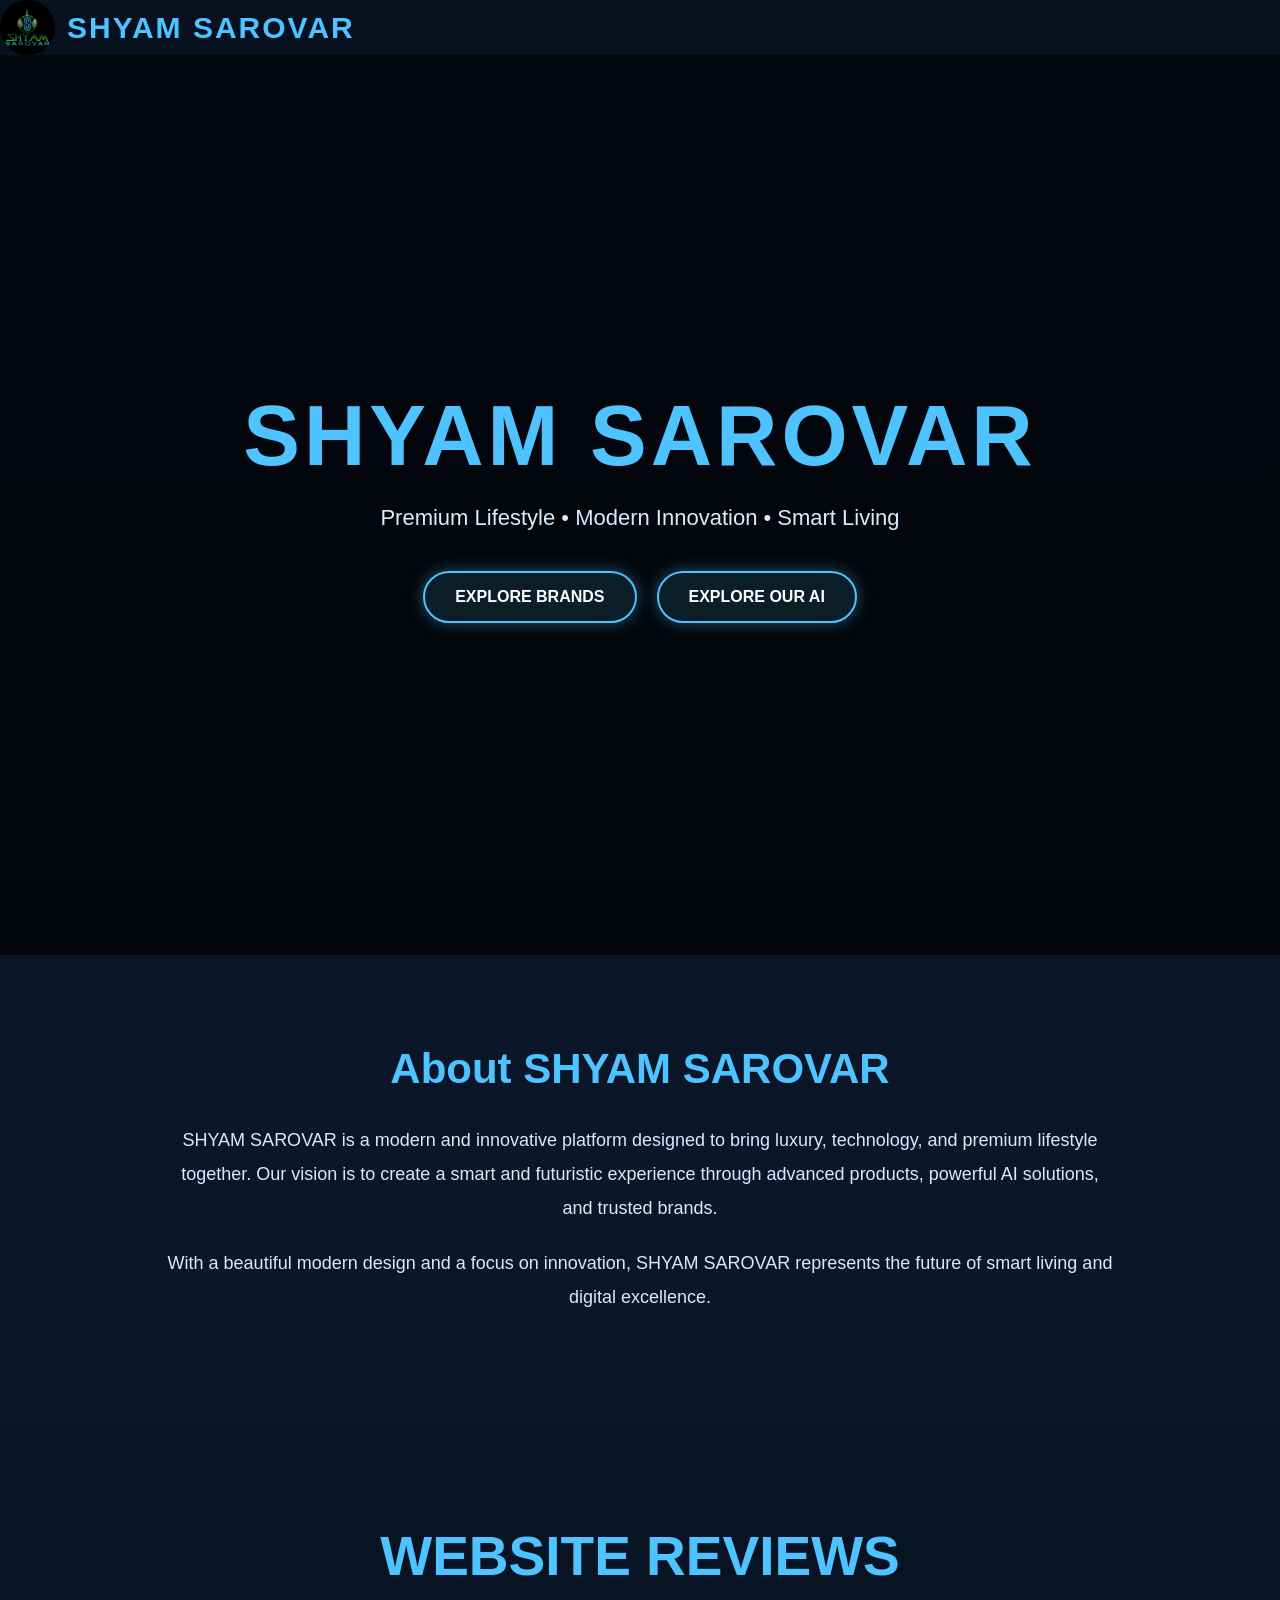
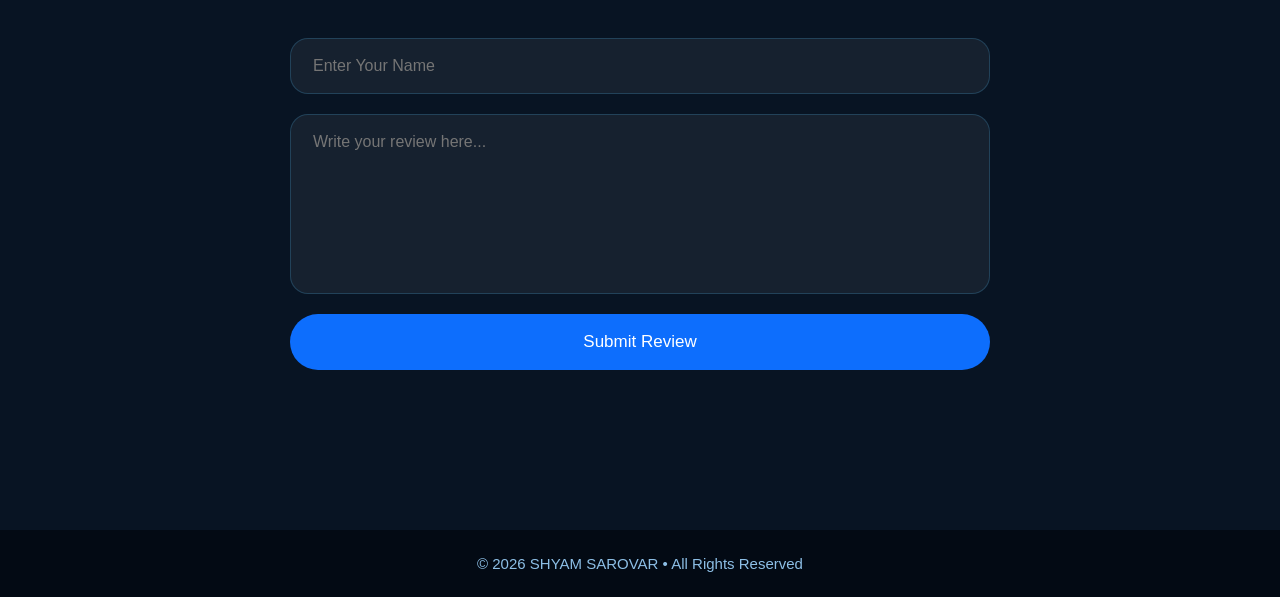
<file: index.html>
<!DOCTYPE html>
<html lang="en">
<head>
  <meta charset="UTF-8">
  <meta name="viewport" content="width=device-width, initial-scale=1.0">
  <title>SHYAM SAROVAR</title>

  <link rel="stylesheet" href="style.css">
</head>
<body>

  <header>

    <div class="logo">
      <img src="SS lolo.jpeg" alt="shyam Sarovar Logo">

      <span>
        SHYAM SAROVAR
      </span>
    </div>
  </header>

  <!-- HERO SECTION -->
  <section class="hero">

    <div class="overlay"></div>

    <div class="hero-content">

      <h1 id="title">SHYAM SAROVAR</h1>

      <p class="subtitle">
        Premium Lifestyle • Modern Innovation • Smart Living
      </p>

      <div class="buttons">

        <a href="brands.html" class="btn">
          EXPLORE BRANDS
        </a>


        <a href="https://cdn.botpress.cloud/webchat/v3.6/shareable.html?configUrl=https://files.bpcontent.cloud/2026/05/16/12/20260516123330-QTQ1DX1T.json&_gl=1*1pn63di*_gcl_aw*R0NMLjE3Nzg5MzQ2OTguQ2p3S0NBandxNkRRQmhCVkVpd0E0WkQ1WEV0bjJIbmZRQ0pDdFBtNjhrcGlqS256bWVXV1ZJTlB1d3JfTjVSaVUtbjhnZEhnZkUwaHhSb0MyS3dRQXZEX0J3RQ..*_gcl_au*NDE0NTMwODM1LjE3Nzg5MzQ2ODg.*_ga*MjY4NDg1NjU4LjE3Nzg5MzQ2OTA.*_ga_HKHSWES9V9*czE3Nzg5MzcwNTUkbzIkZzEkdDE3Nzg5Mzg5MzAkajIyJGwwJGgyNDYyODk2MjU." class="btn">
          EXPLORE OUR AI
        </a>

      </div>

    </div>

  </section>


  <!-- ABOUT SECTION -->
  <section class="about">

    <h2>About SHYAM SAROVAR</h2>

    <p>
      SHYAM SAROVAR is a modern and innovative platform designed
      to bring luxury, technology, and premium lifestyle together.
      Our vision is to create a smart and futuristic experience
      through advanced products, powerful AI solutions, and trusted brands.
    </p>

    <p>
      With a beautiful modern design and a focus on innovation,
      SHYAM SAROVAR represents the future of smart living and digital excellence.
    </p>

  </section>

  <section class="review-section">

    <h1>
        WEBSITE REVIEWS
    </h1>





    <!-- REVIEW FORM -->

    <div class="review-form">

        <input
        type="text"
        id="username"
        placeholder="Enter Your Name">



        <textarea
        id="reviewText"
        placeholder="Write your review here..."></textarea>



        <button onclick="addReview()">

            Submit Review

        </button>

    </div>





    <!-- REVIEW DISPLAY -->

    <div class="reviews-container">

    </div>

</section>



  <!-- FOOTER -->
  <footer>
    © 2026 SHYAM SAROVAR • All Rights Reserved
  </footer>


  <script src="script.js"></script>

</body>
</html>
</file>
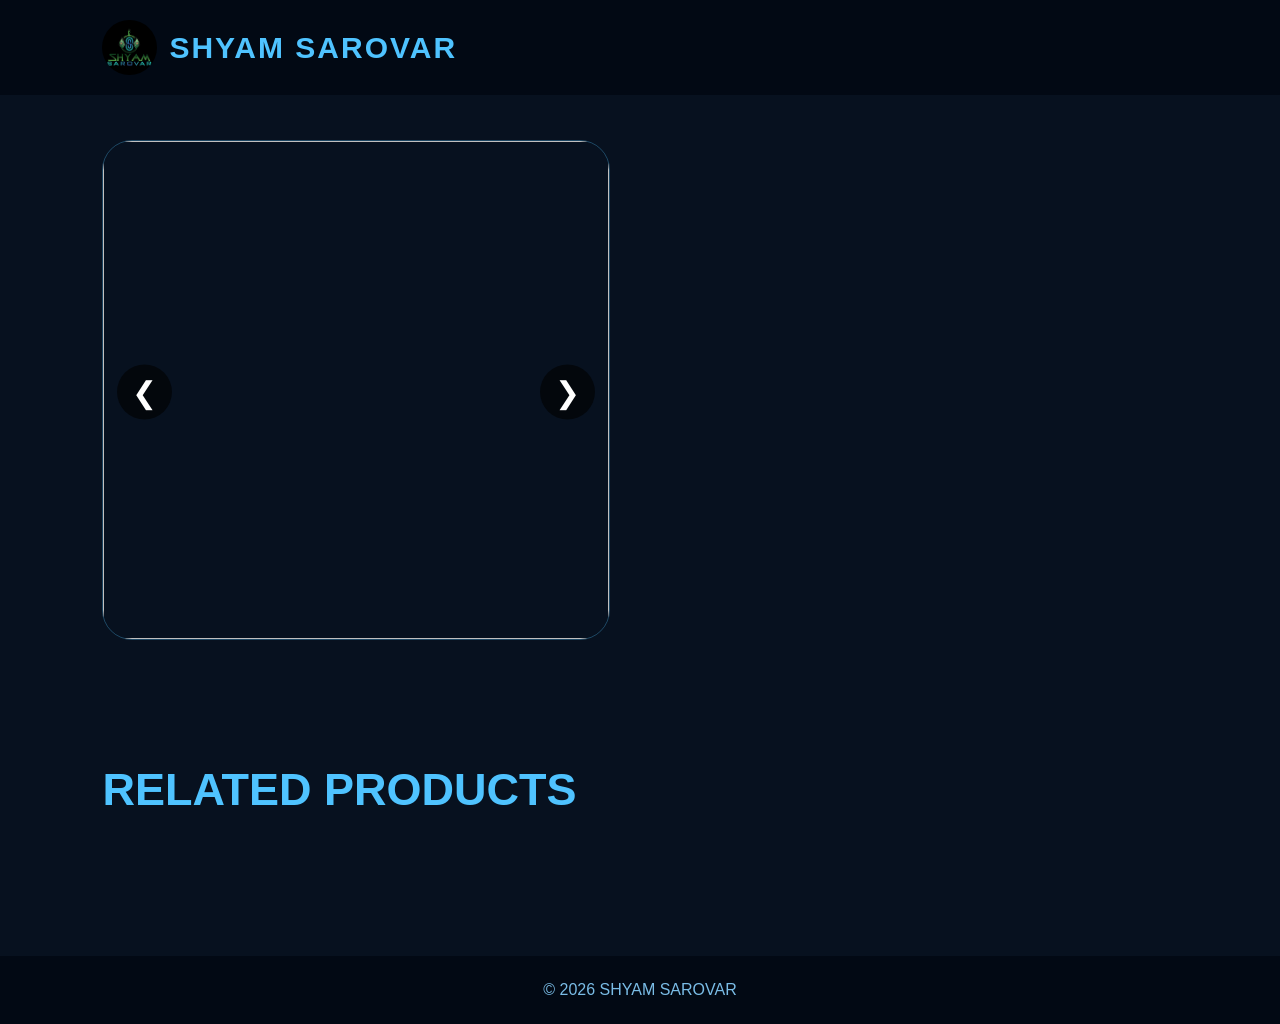
<file: product-details.html>
<!DOCTYPE html>
<html lang="en">

<head>

    <meta charset="UTF-8">

    <meta name="viewport"
    content="width=device-width, initial-scale=1.0">

    <title>Product Details</title>

    <link rel="stylesheet"
    href="product-details.css">

</head>

<body>




    <!-- NAVBAR -->
 <header>

    <div class="logo">
      <img src="SS lolo.jpeg" alt="shyam Sarovar Logo">

      <span>
        SHYAM SAROVAR
      </span>
    </div>
  </header>





    <!-- PRODUCT DETAILS -->

    <section class="details-section">




        <!-- IMAGE SLIDER -->

        <div class="image-box">

            <button
            class="slide-btn left"
            onclick="prevImage()">

                ❮

            </button>



            <img id="productImage">



            <button
            class="slide-btn right"
            onclick="nextImage()">

                ❯

            </button>

        </div>





        <!-- PRODUCT INFO -->

        <div class="details-box">

            <h1 id="productName"></h1>

            <h2 id="productPrice"></h2>

            <p id="productDescription"></p>

        </div>

    </section>





    <!-- RELATED PRODUCTS -->

    <section class="related-section">

        <h1>
            RELATED PRODUCTS
        </h1>

        <div class="related-products">

        </div>

    </section>





    <!-- FOOTER -->

    <footer>

        © 2026 SHYAM SAROVAR

    </footer>




    <script src="product-details.js"></script>

</body>
</html>
</file>
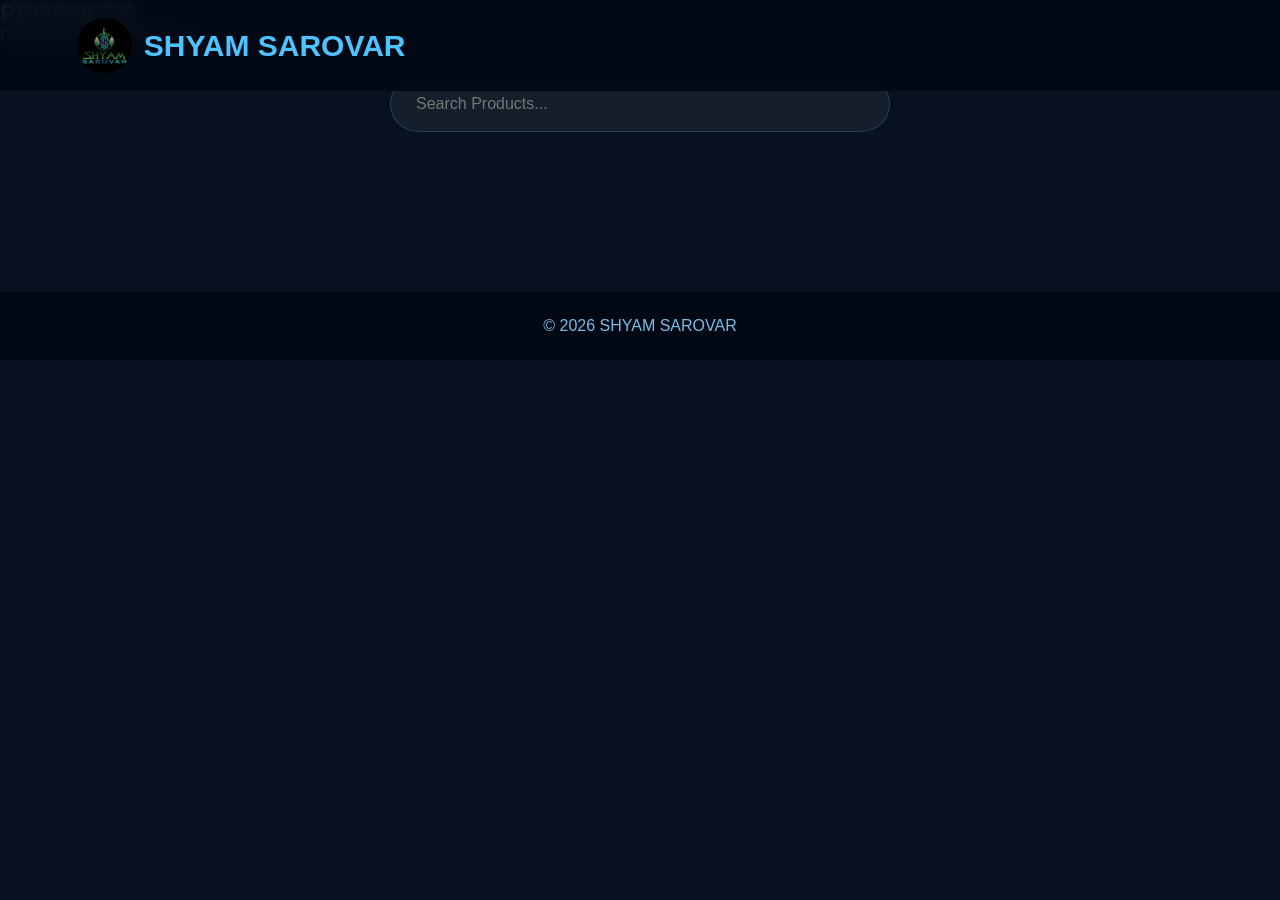
<file: products.html>
<!DOCTYPE html>
<html lang="en">

<head>

  <meta charset="UTF-8">

  <meta name="viewport"
  content="width=device-width, initial-scale=1.0">

  <title>Products</title>

  <link rel="stylesheet" href="products.css">

</head>

<body>



  <!-- NAVBAR -->

 <header>

    <div class="logo">
      <img src="SS lolo.jpeg" alt="shyam Sarovar Logo">

      <span>
        SHYAM SAROVAR
      </span>
    </div>
  </header>





  <!-- HERO -->

  <section class="hero">

    <div class="hero-content">

      <h1 id="brandTitle">
        PRODUCTS
      </h1>

      <p>
        Premium Product Collection
      </p>

    </div>

  </section>





  <!-- SEARCH BAR -->

  <div class="search-box">

    <input
    type="text"

    id="productSearch"

    placeholder="Search Products...">

  </div>





  <!-- PRODUCTS -->

  <section class="products-section">

  </section>





  <!-- FOOTER -->

  <footer>

    © 2026 SHYAM SAROVAR

  </footer>



  <script src="products.js"></script>

</body>
</html>
</file>
<file: style.css>
/* =========================
FILE 2 : style.css
========================= */

*{
    margin:0;
    padding:0;
    box-sizing:border-box;
    font-family:Arial, sans-serif;
}

body{
    background:#07111f;
    color:white;
    overflow-x:hidden;
}


/* HERO SECTION */

.hero{
    position:relative;
    width:100%;
    height:100vh;

    background-image:
    linear-gradient(rgba(0,0,0,0.55), rgba(0,0,0,0.65)),
    url('https://images.unsplash.com/photo-1600585154340-be6161a56a0c?q=80&w=1600&auto=format&fit=crop');

    background-size:cover;
    background-position:center;

    display:flex;
    justify-content:center;
    align-items:center;

    text-align:center;
}


.hero-content{
    z-index:2;
    padding:20px;
}


/* TITLE ANIMATION */

#title{
    font-size:85px;
    color:#4fc3ff;
    letter-spacing:4px;

    opacity:0;
    transform:translateY(-40px);

    animation:slideDown 1.5s ease forwards;
}


@keyframes slideDown{

    0%{
        opacity:0;
        transform:translateY(-50px);
    }

    100%{
        opacity:1;
        transform:translateY(0px);
    }

}


.subtitle{
    margin-top:20px;
    font-size:22px;
    color:#d9ecff;

    opacity:0;

    animation:fadeIn 2s ease forwards;
    animation-delay:1s;
}


@keyframes fadeIn{

    from{
        opacity:0;
    }

    to{
        opacity:1;
    }

}


/* BUTTONS */

.buttons{
    margin-top:40px;

    display:flex;
    justify-content:center;
    gap:20px;

    flex-wrap:wrap;
}


.btn{
    padding:15px 30px;

    text-decoration:none;
    color:white;

    border:2px solid #4fc3ff;

    border-radius:40px;

    background:rgba(79,195,255,0.12);

    backdrop-filter:blur(10px);

    transition:0.4s;

    font-weight:bold;

    box-shadow:0 0 15px rgba(79,195,255,0.4);
}


.btn:hover{
    background:#4fc3ff;
    color:#001220;

    transform:translateY(-5px) scale(1.05);

    box-shadow:0 0 25px #4fc3ff;
}


/* ABOUT SECTION */

.about{
    padding:90px 12%;
    text-align:center;

    background:#0b1728;
}


.about h2{
    font-size:42px;
    margin-bottom:30px;

    color:#4fc3ff;
}


.about p{
    max-width:950px;

    margin:20px auto;

    font-size:18px;

    line-height:1.9;

    color:#d7e9ff;
}


/* FEATURES */

.features{
    padding:80px 10%;

    display:grid;

    grid-template-columns:repeat(auto-fit,minmax(260px,1fr));

    gap:30px;

    background:#07111f;
}


.card{
    background:rgba(255,255,255,0.05);

    border:1px solid rgba(79,195,255,0.3);

    padding:40px 30px;

    border-radius:25px;

    transition:0.5s;

    backdrop-filter:blur(10px);

    box-shadow:0 0 20px rgba(0,0,0,0.4);
}


.card:hover{
    transform:translateY(-10px);

    border-color:#4fc3ff;

    box-shadow:0 0 30px rgba(79,195,255,0.4);
}


.card h3{
    font-size:28px;

    margin-bottom:20px;

    color:#4fc3ff;
}


.card p{
    line-height:1.7;

    color:#d7e9ff;
}


/* FOOTER */

footer{
    padding:25px;

    text-align:center;

    background:#030a14;

    color:#8dbfe6;

    font-size:15px;
}


/* RESPONSIVE */

@media(max-width:900px){

    #title{
        font-size:55px;
    }

    .subtitle{
        font-size:18px;
    }

}


@media(max-width:600px){

    #title{
        font-size:40px;
    }

    .buttons{
        flex-direction:column;
        align-items:center;
    }

    .btn{
        width:260px;
    }

}

.logo{
    display: flex;
    align-items: center;
    gap: 12px;
    font-size: 30px;
    font-weight: bold;
    color: #4fc3ff;
    letter-spacing: 2px;
}


.logo img{
    width: 55px;
    height: 55px;
    object-fit: contain;
    border-radius: 50%;
}


/* REVIEW SECTION */

.review-section{

    padding:100px 8%;

    background:#081423;

    text-align:center;
}


.review-section h1{

    font-size:55px;

    color:#4fc3ff;

    margin-bottom:50px;
}




/* REVIEW FORM */

.review-form{

    max-width:700px;

    margin:auto;

    display:flex;

    flex-direction:column;

    gap:20px;
}


.review-form input,
.review-form textarea{

    width:100%;

    padding:18px 22px;

    border:none;

    outline:none;

    border-radius:18px;

    background:rgba(255,255,255,0.06);

    border:1px solid rgba(79,195,255,0.2);

    color:white;

    font-size:16px;
}


.review-form textarea{

    height:180px;

    resize:none;
}


.review-form button{

    padding:18px;

    border:none;

    border-radius:50px;

    background:#0d6efd;

    color:white;

    font-size:17px;

    cursor:pointer;

    transition:0.4s;
}


.review-form button:hover{

    background:#4fc3ff;

    transform:translateY(-5px);
}




/* REVIEWS */

.reviews-container{

    margin-top:60px;

    display:grid;

    grid-template-columns:
    repeat(auto-fit,minmax(320px,1fr));

    gap:30px;
}




/* REVIEW CARD */

.review-card{

    background:rgba(255,255,255,0.05);

    border:1px solid rgba(79,195,255,0.2);

    border-radius:25px;

    padding:30px;

    text-align:left;

    transition:0.4s;
}


.review-card:hover{

    transform:translateY(-8px);

    box-shadow:
    0 0 25px rgba(79,195,255,0.25);
}


.review-card h2{

    color:#4fc3ff;

    margin-bottom:15px;
}


.review-card p{

    color:#d6ecff;

    line-height:1.8;
}
</file>
<file: product-details.css>
*{
    margin:0;
    padding:0;
    box-sizing:border-box;
    font-family:Arial,sans-serif;
}

body{
    background:#07111f;
    color:white;
    overflow-x:hidden;
}




/* NAVBAR */

header{

    width:100%;

    padding:20px 8%;

    background:#020914;

    position:fixed;

    top:0;

    z-index:1000;
}


.logo{

    font-size:32px;

    font-weight:bold;

    color:#4fc3ff;
}




/* DETAILS SECTION */

.details-section{

    padding:140px 8% 80px;

    display:grid;

    grid-template-columns:
    repeat(auto-fit,minmax(350px,1fr));

    gap:60px;

    align-items:center;
}




/* IMAGE BOX */

.image-box{

    position:relative;
}


.image-box img{

    width:100%;

    height:500px;

    object-fit:cover;

    border-radius:30px;

    border:1px solid rgba(79,195,255,0.3);
}




/* SLIDER BUTTONS */

.slide-btn{

    position:absolute;

    top:50%;

    transform:translateY(-50%);

    width:55px;

    height:55px;

    border:none;

    border-radius:50%;

    background:rgba(0,0,0,0.6);

    color:white;

    font-size:30px;

    cursor:pointer;

    transition:0.3s;

    z-index:10;
}


.slide-btn:hover{

    background:#4fc3ff;
}


.left{

    left:15px;
}


.right{

    right:15px;
}




/* DETAILS BOX */

.details-box h1{

    font-size:60px;

    color:#4fc3ff;
}


.details-box h2{

    margin-top:20px;

    font-size:35px;

    color:#7fd8ff;
}


.details-box p{

    margin-top:25px;

    line-height:1.9;

    color:#d6ecff;

    font-size:18px;
}




/* RELATED PRODUCTS */

.related-section{

    padding:40px 8% 100px;
}


.related-section h1{

    font-size:45px;

    color:#4fc3ff;

    margin-bottom:40px;
}


.related-products{

    display:grid;

    grid-template-columns:
    repeat(auto-fit,minmax(300px,1fr));

    gap:35px;
}




/* RELATED CARD */

.related-link{
    text-decoration:none;
}


.related-card{

    background:rgba(255,255,255,0.05);

    border:1px solid rgba(79,195,255,0.2);

    border-radius:25px;

    overflow:hidden;

    transition:0.5s;
}


.related-card:hover{

    transform:translateY(-10px);

    border-color:#4fc3ff;

    box-shadow:
    0 0 30px rgba(79,195,255,0.35);
}


.related-card img{

    width:100%;

    height:230px;

    object-fit:cover;
}


.related-card h2{

    padding:20px;

    color:#4fc3ff;
}


.related-card p{

    padding:0 20px 25px;

    color:#d6ecff;
}




/* FOOTER */

footer{

    padding:25px;

    text-align:center;

    background:#020914;

    color:#7abce6;
}




/* RESPONSIVE */

@media(max-width:900px){

    .details-box h1{

        font-size:45px;
    }

}


@media(max-width:700px){

    .details-section{

        grid-template-columns:1fr;
    }

    .image-box img{

        height:350px;
    }

}

.logo{
    display: flex;
    align-items: center;
    gap: 12px;
    font-size: 30px;
    font-weight: bold;
    color: #4fc3ff;
    letter-spacing: 2px;
}


.logo img{
    width: 55px;
    height: 55px;
    object-fit: contain;
    border-radius: 50%;
}
</file>
<file: products.css>
*{
    margin:0;
    padding:0;
    box-sizing:border-box;
    font-family:Arial,sans-serif;
}

body{

    background:#07111f;

    color:white;

    overflow-x:hidden;
}




/* HEADER */

header{

    width:100%;

    padding:18px 6%;

    background:rgba(2,9,20,0.92);

    position:fixed;

    top:0;

    left:0;

    z-index:1000;

    display:flex;

    justify-content:space-between;

    align-items:center;

    backdrop-filter:blur(10px);
}




/* LOGO */

.logo{

    display:flex;

    align-items:center;

    gap:12px;

    font-size:30px;

    font-weight:bold;

    color:#4fc3ff;
}


.logo img{

    width:55px;

    height:55px;

    object-fit:contain;

    border-radius:50%;
}




/* NAVBAR */

nav{

    display:flex;

    gap:25px;
}


nav a{

    text-decoration:none;

    color:white;

    font-size:17px;

    transition:0.3s;
}


nav a:hover{

    color:#4fc3ff;
}




/* PAGE TITLE */

.page-title{

    padding-top:130px;

    text-align:center;
}


.page-title h1{

    font-size:60px;

    color:#4fc3ff;
}




/* SEARCH BAR */

.search-box{

    width:100%;

    display:flex;

    justify-content:center;

    margin-top:30px;
}


.search-box input{

    width:500px;

    max-width:90%;

    padding:18px 25px;

    border:none;

    outline:none;

    border-radius:50px;

    background:rgba(255,255,255,0.06);

    border:1px solid rgba(79,195,255,0.2);

    color:white;

    font-size:16px;
}




/* PRODUCTS SECTION */

.products-section{

    width:100%;

    padding:60px 6% 100px;

    display:grid;

    grid-template-columns:
    repeat(4,1fr);

    gap:30px;
}




/* PRODUCT LINK */

.product-link{

    text-decoration:none;
}




/* PRODUCT CARD */

.product-card{

    background:rgba(255,255,255,0.05);

    border:1px solid rgba(79,195,255,0.2);

    border-radius:28px;

    overflow:hidden;

    transition:0.4s;

    height:420px;

    display:flex;

    flex-direction:column;
}


.product-card:hover{

    transform:translateY(-10px);

    border-color:#4fc3ff;

    box-shadow:
    0 0 30px rgba(79,195,255,0.35);
}




/* PRODUCT IMAGE */

.product-card img{

    width:100%;

    height:220px;

    object-fit:cover;
}




/* PRODUCT CONTENT */

.product-card h2{

    color:#4fc3ff;

    font-size:28px;

    padding:18px 20px 10px;
}


.price{

    color:white;

    font-size:24px;

    font-weight:bold;

    padding:0 20px;
}


.description{

    color:#d6ecff;

    font-size:15px;

    line-height:1.7;

    padding:15px 20px;
}




/* FOOTER */

footer{

    padding:25px;

    text-align:center;

    background:#020914;

    color:#7abce6;
}




/* TABLET */

@media(max-width:1100px){

    .products-section{

        grid-template-columns:
        repeat(3,1fr);
    }

}




/* MOBILE */

@media(max-width:700px){

    header{

        flex-direction:column;

        gap:15px;
    }



    nav{

        gap:15px;

        flex-wrap:wrap;

        justify-content:center;
    }



    .logo{

        font-size:22px;
    }



    .logo img{

        width:45px;

        height:45px;
    }



    .page-title h1{

        font-size:40px;
    }



    .products-section{

        grid-template-columns:
        repeat(2,1fr);

        gap:18px;

        padding:40px 4% 80px;
    }



    .product-card{

        height:310px;
    }



    .product-card img{

        height:120px;
    }



    .product-card h2{

        font-size:18px;

        padding:12px 12px 5px;
    }



    .price{

        font-size:17px;

        padding:0 12px;
    }



    .description{

        font-size:12px;

        line-height:1.5;

        padding:10px 12px;
    }

}
</file>
